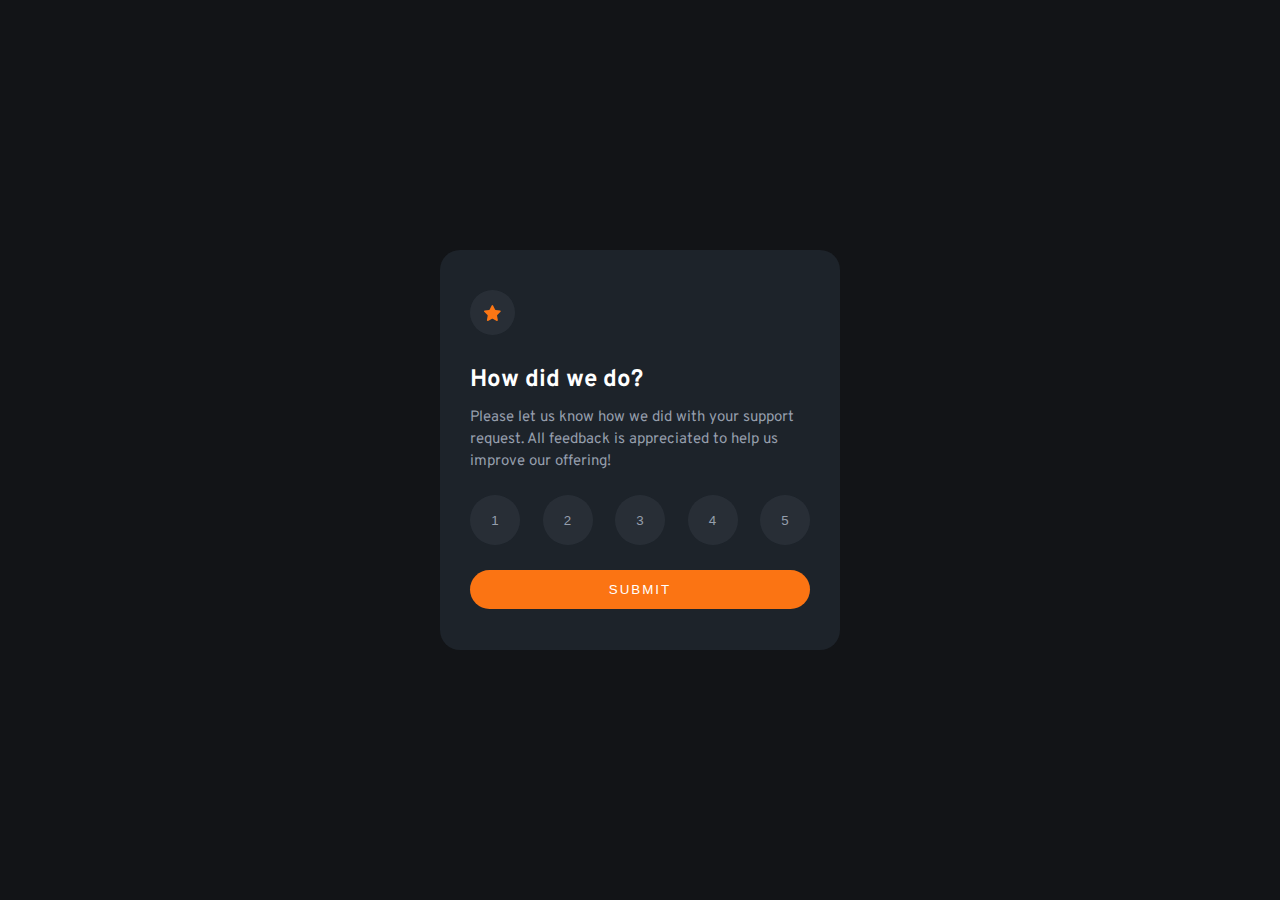
<file: index.html>
<!DOCTYPE html>
<html lang="en">
<head>
  <meta charset="UTF-8">
  <meta name="viewport" content="width=device-width, initial-scale=1.0"> <!-- displays site properly based on user's device -->

  <link rel="icon" type="image/png" sizes="32x32" href="./images/favicon-32x32.png">
  <link rel="preconnect" href="https://fonts.googleapis.com">
  <link rel="preconnect" href="https://fonts.gstatic.com" crossorigin>
  <link href="https://fonts.googleapis.com/css2?family=Overpass:ital@0;1&display=swap" rel="stylesheet">
  <link rel="preconnect" href="https://fonts.googleapis.com">
  <link rel="preconnect" href="https://fonts.gstatic.com" crossorigin>
  <link href="https://fonts.googleapis.com/css2?family=Overpass:ital,wght@0,700;1,700&display=swap" rel="stylesheet">
  <link rel="stylesheet" href="css/style.css">
  
  <title>Frontend Mentor | Interactive rating component</title>

</head>
<body>

  <div class="principalCard">
    <div class="starIcon">
      <img src="images/icon-star.svg" alt="Star icon">
    </div>
    <h3 class="principalTitle">How did we do?</h3>
    <p class="principalText">Please let us know how we did with your support request. All feedback is appreciated to help us improve our offering!</p>
    <ul>
      <li><button class="btn">1</button></li>
      <li><button class="btn">2</button></li>
      <li><button class="btn">3</button></li>
      <li><button class="btn">4</button></li>
      <li><button class="btn">5</button></li>
    </ul>
    <button class="subBtn">Submit</button>
  </div>

  <div class="secondCard">
    <div class="phoneImage">
      <img src="images/illustration-thank-you.svg" alt="Phone image">
    </div>
    
    <div class="selectedItemContainer">
      <p class="selectedItem">You selected <span id="rate"></span> out of 5</p>
    </div>
    
    <h3 class="thankTitle">Thank you!</h3>
    <p class="thankText">We appreciate you taking the time to give a rating. If you ever need more support, don’t hesitate to get in touch!</p>
  </div>

  <script src="assets/script.js"></script>

</body>
</html>
</file>
<file: css/style.css>
*{
    margin: 0;
    padding: 0;
    box-sizing: border-box;
}

body{
    height: 100vh;
    background-color: hsl(216, 12%, 8%);
    display: flex;
    justify-content: center;
    align-items: center;
    font-family: 'Overpass';
}

.principalCard{
    background-color: rgba(37, 45, 55, 0.60);
    color: hsl(0, 0%, 100%);
    width: 400px;
    height: 400px;
    border-radius: 20px;
    padding: 40px 30px;
}

.secondCard{
    display: none;
    background-color: rgba(37, 45, 55, 0.60);
    color: hsl(0, 0%, 100%);
    width: 400px;
    height: 400px;
    border-radius: 20px;
    padding: 40px 30px;
}

.starIcon{
    width: 45px;
    height: 45px;
    border-radius: 50%;
    background-color: hsla(216, 12%, 54%, 0.12);
    display: flex;
    justify-content: center;
    align-items: center;
}

.principalTitle{
    font-weight: 700;
    font-size: 24px;
    margin-top: 30px;
}

.principalText{
    font-size: 15px;
    color: hsl(217, 12%, 63%);
    margin: 12px 0 22px;
    line-height: 22px;
}

ul{
    display: flex;
    flex-direction: row;
    text-decoration: none;
    list-style-type: none;
    justify-content: space-between;
}

.btn{
    width: 50px;
    height: 50px;
    border-radius: 50%;
    background-color: hsla(216, 12%, 54%, 0.12);
    border: none;
    color: hsl(217, 12%, 63%);
}

.btn:hover{
    background-color: hsl(25, 97%, 53%);
    color: hsl(0, 0%, 100%);
    cursor: pointer;
    transition-delay: 0.05s;
}

.btn:focus{
    background-color: hsl(217, 12%, 63%);
    color: hsl(0, 0%, 100%);
}

.subBtn{
    letter-spacing: 2px;
    text-transform: uppercase;
    color: hsl(0, 0%, 100%);
    background-color: hsl(25, 97%, 53%);
    border: none;
    padding: 12px;
    border-radius: 25px;
    width: 100%;
    margin-top: 25px;
}

.subBtn:hover{
    background-color: hsl(0, 0%, 100%);
    color: hsl(25, 97%, 53%);
    cursor: pointer;
    transition-delay: 0.05s;
}

.phoneImage{
    display: flex;
    justify-content: center;
    align-items: center;
}

.selectedItemContainer{
    display: flex;
    justify-content: center;
}

.selectedItem{
    margin-top: 35px;
    padding: 8px 20px 5px;
    background-color: hsla(216, 12%, 54%, 0.12);
    border-radius: 25px;
    color: hsl(25, 97%, 53%);
}

.thankTitle{
    font-weight: 700;
    font-size: 24px;
    margin-top: 30px;
    text-align: center;
}

.thankText{
    font-size: 15px;
    color: hsl(217, 12%, 63%);
    margin-top: 12px;
    line-height: 22px;
    text-align: center;
}

@media screen and (max-width: 375px) {
    .principalCard{
        width: 320px;
        height: 350px;
        padding: 20px;
    }
    
    .starIcon{
        width: 40px;
        height: 40px;
    }
    
    .principalTitle{
        margin-top: 20px;
    }

    .principalText{
        font-size: 14px;
        margin: 12px 0 22px;
    }

    .btn{
        width: 42px;
        height: 42px;
    }

    .subBtn{
        padding: 15px;
        width: 100%;
        margin-top: 20px;
    }

    .secondCard{
        width: 320px;
        height: 350px;
        padding: 30px 20px;
    }

    .selectedItem{
        margin-top: 22px;
        padding: 6px 12px 3px;
    }

    .thankTitle{
        margin-top: 20px;

    }

    .thankText{
        font-size: 14px;
    }
}
</file>
